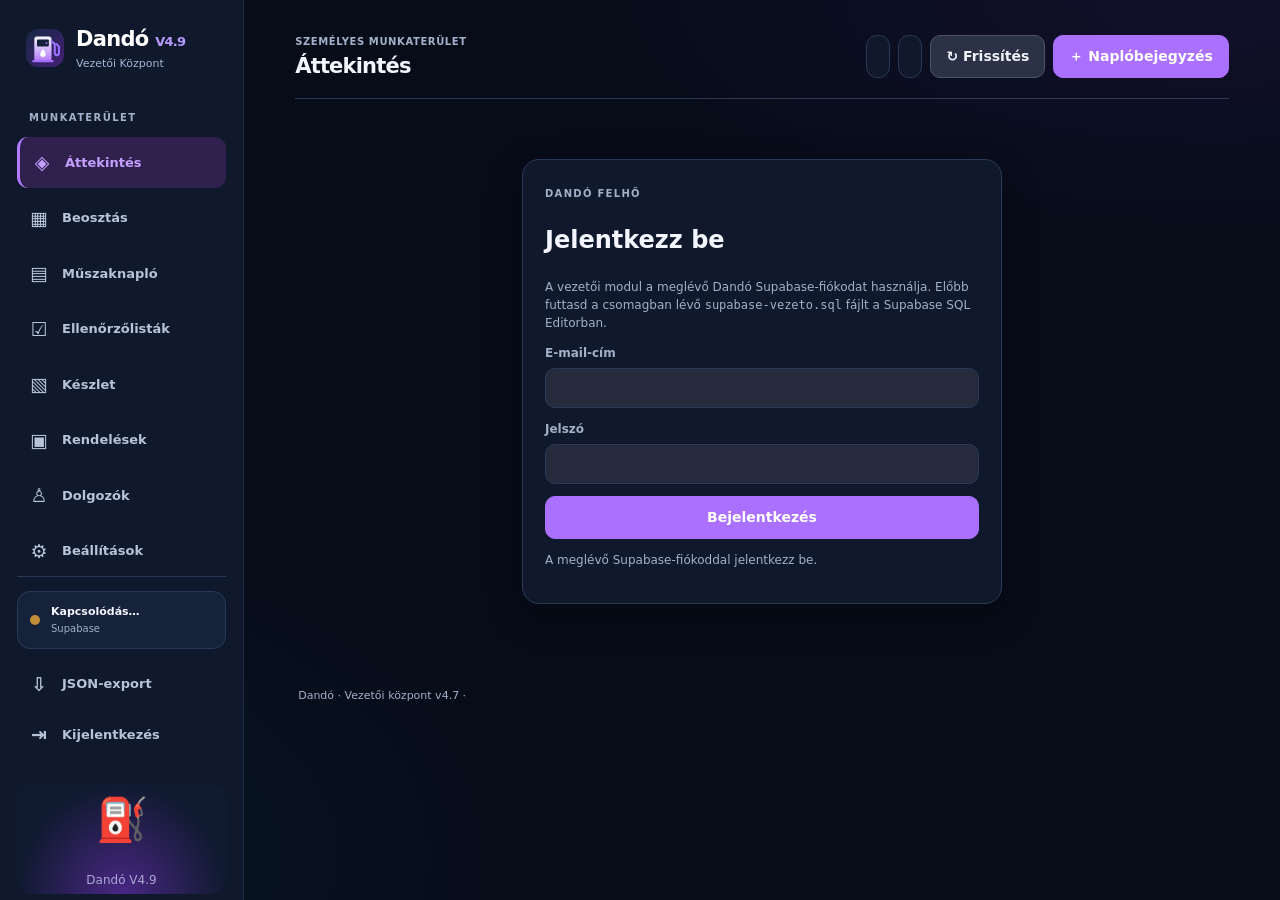
<file: index.html>
<!doctype html><html lang="hu"><head><meta charset="utf-8"><meta name="viewport" content="width=device-width,initial-scale=1"><meta http-equiv="refresh" content="0;url=./vezeto.html?v=50"><title>Dandó V4</title><script>location.replace(new URL('./vezeto.html?v=50',location.href))</script></head><body><a href="./vezeto.html?v=50">Vezetői központ</a></body></html>
</file>
<file: vezeto.css>
:root{color-scheme:light;--bg:#f6f7fb;--surface:#fff;--surface-alt:#f5f5fc;--text:#28283b;--muted:#76758d;--line:#e5e5ef;--accent:#6558e8;--accent-strong:#5648d5;--soft:#efedff;--green:#19845d;--orange:#9a631b;--red:#b82e50;--shadow:0 9px 32px #28253f0b}
*{box-sizing:border-box}body{margin:0;background:var(--bg);color:var(--text);font:14px/1.5 system-ui,-apple-system,Segoe UI,sans-serif}button,input,select,textarea{font:inherit}button{cursor:pointer}a{color:inherit;text-decoration:none}.hidden{display:none!important}.shell{min-height:100vh}.sidebar{position:fixed;top:0;left:0;bottom:0;width:244px;background:var(--surface);border-right:1px solid var(--line);padding:24px 17px;display:flex;flex-direction:column;z-index:2}.brand{display:flex;align-items:center;gap:12px;padding:0 9px}.brand-mark{width:38px;height:38px;background:var(--accent);display:grid;place-items:center;color:#fff;border-radius:12px;font-weight:900;font-size:22px}.brand strong,.brand small{display:block}.brand strong{font-size:21px;letter-spacing:-.7px}.brand small{color:var(--muted);font-size:11px}.nav-label{font-size:10px;letter-spacing:.14em;font-weight:800;color:var(--muted);margin:38px 12px 12px}.sidebar nav{display:grid;gap:5px}.nav{width:100%;border:0;background:transparent;color:var(--muted);text-align:left;display:flex;gap:13px;align-items:center;padding:11px 12px;border-radius:11px;font-size:13px;font-weight:650}.nav span{font-size:19px;width:20px;text-align:center}.nav.active,.nav:hover{background:var(--soft);color:var(--accent)}.side-bottom{margin-top:auto;border-top:1px solid var(--line);padding-top:10px}.sync{background:var(--surface-alt);border-radius:13px;border:1px solid var(--line);display:flex;gap:11px;align-items:center;padding:12px;margin:4px 0 10px}.sync-led{width:10px;height:10px;background:#c18d38;border-radius:50%;flex:none}.sync-led.online{background:#2cb07a}.sync b,.sync small{display:block}.sync b{font-size:11px}.sync small{font-size:10px;color:var(--muted)}.main{margin-left:244px;max-width:1680px;padding:30px clamp(18px,4vw,52px)}.topbar{display:flex;align-items:center;justify-content:space-between;gap:18px;margin-bottom:24px}.topbar h1{font-size:26px;letter-spacing:-.8px;margin:0}.topbar small,.eyebrow{font-size:10px;letter-spacing:.13em;color:var(--muted);font-weight:800}.header-actions{display:flex;gap:8px}.button{border:1px solid var(--line);border-radius:10px;padding:10px 15px;font-weight:750;white-space:nowrap}.button.primary{background:var(--accent);color:#fff;border-color:var(--accent)}.button.primary:hover{background:var(--accent-strong)}.button.quiet{background:var(--surface);color:var(--text)}.button.small{font-size:12px;padding:7px 10px}.button.danger{color:var(--red);background:#fff3f6;border-color:#f9dbe2}.button:disabled{opacity:.5;cursor:wait}.panel,.metric,.hero{background:var(--surface);border:1px solid var(--line);box-shadow:var(--shadow);border-radius:18px;padding:22px}.hero{background:linear-gradient(112deg,#2d2753,#514795 63%,#7a71d8);border:0;color:#fff;padding:28px 32px;margin-bottom:18px}.hero h2{font-size:26px;line-height:1.25;margin:6px 0}.hero p{color:#e0ddfb;margin:0}.hero .eyebrow{color:#c5baff}.metrics{display:grid;grid-template-columns:repeat(4,minmax(0,1fr));gap:12px;margin-bottom:19px}.metric{padding:17px}.metric span,.metric small{display:block;color:var(--muted)}.metric span{font-weight:800;letter-spacing:.07em;font-size:10px}.metric strong{display:block;font-size:30px;line-height:1.5}.metric small{font-size:11px}.columns{display:grid;grid-template-columns:1.35fr 1fr;gap:17px}.stack{display:grid;gap:15px}.section-head{display:flex;justify-content:space-between;align-items:center;gap:14px;margin-bottom:17px}.section-head h2,.section-head h3{margin:0;font-size:19px}.section-head p{color:var(--muted);font-size:12px;margin:3px 0 0}.table-wrap{overflow-x:auto}.data-table{border-collapse:collapse;width:100%;min-width:570px;text-align:left}.data-table th{font-size:10px;letter-spacing:.08em;color:var(--muted);padding:10px;border-bottom:1px solid var(--line);text-transform:uppercase}.data-table td{padding:13px 10px;border-bottom:1px solid var(--line);vertical-align:middle;font-size:13px}.data-table tr:last-child td{border-bottom:0}.data-table small{display:block;color:var(--muted);font-size:11px}.actions{display:flex;align-items:center;gap:5px;flex-wrap:wrap}.pill{font-size:11px;font-weight:700;border-radius:99px;padding:4px 8px;background:var(--soft);color:var(--accent);display:inline-block}.pill.red{background:#fff0f3;color:var(--red)}.pill.orange{background:#fff3df;color:var(--orange)}.pill.green{background:#e9f8f1;color:var(--green)}.empty{color:var(--muted);padding:25px 12px;text-align:center;background:var(--surface-alt);border-radius:12px}.toolbar{display:flex;gap:9px;flex-wrap:wrap;align-items:center;margin-bottom:15px}.toolbar .spacer{flex:1}.toolbar input,.toolbar select{width:auto;min-width:140px}.form-stack,.form-grid{display:grid;gap:12px}.form-grid{grid-template-columns:1fr 1fr}.form-grid .wide{grid-column:1/-1}label{display:grid;gap:6px;color:var(--muted);font-size:12px;font-weight:700}input,textarea,select{width:100%;min-width:0;background:var(--surface-alt);border:1px solid var(--line);border-radius:10px;color:var(--text);padding:10px;outline:none}textarea{resize:vertical;min-height:70px}input:focus,textarea:focus,select:focus{border-color:var(--accent);box-shadow:0 0 0 3px #6558e819}.check-item{display:flex;align-items:center;gap:10px;padding:12px 4px;border-bottom:1px solid var(--line)}.check-item:last-child{border:0}.check-item .grow{flex:1}.check-item strong,.check-item small{display:block}.check-item small{color:var(--muted);font-size:11px}.check-list{margin-top:10px}.row-actions{display:flex;gap:5px}.mini-button{border:1px solid var(--line);border-radius:9px;background:var(--surface);padding:6px 10px;font-size:12px;font-weight:700;color:var(--muted)}.mini-button.picked{border-color:var(--green);background:#e9f8f1;color:var(--green)}.mini-button.problem{border-color:var(--red);background:#fff0f3;color:var(--red)}.auth-panel{max-width:480px;margin:60px auto}.auth-panel h2{font-size:24px}.auth-panel p,.muted{font-size:12px;color:var(--muted)}.error-panel{padding:13px 17px;border:1px solid #eab9c4;color:#a92d49;background:#fff0f3;border-radius:12px;margin-bottom:15px;white-space:pre-wrap}.toast{position:fixed;bottom:20px;right:20px;background:#292741;color:#fff;max-width:min(430px,calc(100vw - 30px));padding:14px 17px;border-radius:12px;box-shadow:0 12px 40px #0004;z-index:8}.item-grid{display:grid;grid-template-columns:repeat(auto-fill,minmax(230px,1fr));gap:13px}.product-card{border:1px solid var(--line);border-radius:14px;background:var(--surface-alt);padding:16px}.product-card h3{margin:3px 0}.product-card small{color:var(--muted)}.product-card .quantity{font-size:24px;font-weight:800;margin:7px 0}.product-card .actions{margin-top:12px}dialog{border:1px solid var(--line);border-radius:17px;background:var(--surface);color:var(--text);width:min(620px,calc(100% - 20px));padding:24px;box-shadow:0 25px 80px #0004}dialog::backdrop{background:#17162c99;backdrop-filter:blur(3px)}.dialog-head{display:flex;align-items:center;justify-content:space-between;margin-bottom:15px}.dialog-head h2{margin:0}.close{border:0;background:transparent;color:var(--muted);font-size:25px}.dialog-buttons{display:flex;justify-content:flex-end;gap:8px;margin-top:19px}.order-line{display:grid;grid-template-columns:1fr 110px auto;gap:8px;align-items:end;margin-bottom:8px}.note{padding:12px 14px;background:var(--surface-alt);border-radius:12px;color:var(--muted);font-size:12px;margin-top:12px}footer{color:var(--muted);font-size:11px;padding:24px 3px}.inline-detail{white-space:pre-wrap;overflow-wrap:anywhere}.inline-detail p{margin:3px 0}.field-group{display:grid;gap:10px}.list-timeline{display:grid;gap:10px}.timeline-item{border:1px solid var(--line);border-radius:12px;padding:14px;background:var(--surface-alt)}.timeline-item h3{margin:4px 0;font-size:14px}.timeline-item p{font-size:12px;margin:4px 0 9px}.timeline-item .actions{margin-top:8px}.hint{color:var(--muted);font-size:12px}.summary-row{display:flex;align-items:center;justify-content:space-between;border-bottom:1px solid var(--line);padding:10px 0;gap:12px}.summary-row:last-child{border:0}.summary-row strong{font-size:12px}.summary-row small{color:var(--muted)}
@media(max-width:1080px){.metrics{grid-template-columns:repeat(2,minmax(0,1fr))}.columns{grid-template-columns:1fr}}
@media(max-width:800px){.sidebar{position:fixed;width:100%;height:71px;top:auto;bottom:0;padding:5px 5px 0;border-right:0;border-top:1px solid var(--line);display:block}.brand,.nav-label,.side-bottom{display:none}.sidebar nav{display:flex;justify-content:flex-start;gap:3px;overflow-x:auto;overscroll-behavior-x:contain;scrollbar-width:thin}.nav{flex:0 0 90px;display:grid;justify-items:center;gap:0;font-size:10px;padding:4px;line-height:1.4;text-align:center}.nav span{font-size:20px;width:auto}.main{margin:0;padding:21px 14px 99px}.topbar h1{font-size:23px}.panel,.metric{padding:17px}.hero{padding:22px}.header-actions .quiet{display:none}.toolbar input{width:100%}.form-grid{grid-template-columns:1fr}.form-grid .wide{grid-column:auto}}
@media(max-width:450px){.header-actions .primary{font-size:11px;padding:9px}.metrics{gap:8px}.metric{padding:12px}.metric strong{font-size:25px}.order-line{grid-template-columns:1fr 70px auto}.item-grid{grid-template-columns:1fr}.check-item{align-items:flex-start;flex-wrap:wrap}.check-item .grow{flex-basis:100%}}

/* V3.2 havi műszakbeosztás */
.roster-toolbar{display:flex;flex-wrap:wrap;gap:10px;align-items:end;margin-bottom:12px}.roster-toolbar label{min-width:145px}.roster-toolbar button{align-self:end}.roster-scroll{overflow:auto;max-width:100%;border:1px solid var(--line);border-radius:12px}.roster-table{border-collapse:separate;border-spacing:0;width:max-content;min-width:100%;font-size:12px}.roster-table th,.roster-table td{min-width:34px;height:35px;border-right:1px solid #d5d9e2;border-bottom:1px solid #d5d9e2;text-align:center;padding:0}.roster-table thead th{position:sticky;top:0;background:#edf0f7;color:#28283b;z-index:2}.roster-table th.roster-person{position:sticky;left:0;z-index:3;min-width:180px;text-align:left;padding:0 10px;background:#f5efad;color:#2d2d37;white-space:nowrap}.roster-table th.roster-person.special{background:#e8d3fa}.roster-table thead th.roster-person{z-index:4}.roster-table thead th.weekend{background:#f1d730}.roster-table td.weekend{background:#fff1a4}.roster-day{cursor:pointer;user-select:none}.roster-day:focus{outline:3px solid var(--accent);outline-offset:-3px}.roster-day[data-code="e"]{background:#d9f2e3;color:#176b45;font-weight:800}.roster-day[data-code="n"]{background:#f5e6a7;color:#6a5316;font-weight:800}.roster-day[data-code="8"]{background:#dbeaff;color:#1f4b8d;font-weight:800}.roster-day[data-code="sz"]{background:#29905c;color:white;font-weight:800}.roster-day[data-code="p"]{background:#b756e2;color:white;font-weight:800}.roster-day[data-code="x"]{background:#f3a6ad;color:#7b2030;font-weight:800}.roster-legend{margin:14px 0;font-size:12px;color:var(--muted)}@media print{.sidebar,.topbar,.roster-toolbar,.roster-legend,.hint,footer{display:none!important}.main{margin:0;padding:0}.panel{border:0;box-shadow:none;padding:0}.roster-scroll{overflow:visible}.roster-table{font-size:9px}.roster-table th,.roster-table td{min-width:22px;height:24px}.roster-table th.roster-person{min-width:125px}}

.worker-grid{display:flex;flex-wrap:wrap;gap:10px;margin-top:15px}.worker-pill{display:inline-flex;align-items:center;padding:10px 14px;background:#efedff;border:1px solid #dad6ff;color:#493cc0;border-radius:12px;font-weight:650}.roster-toolbar input[type=file]{max-width:230px;font-size:12px}.roster-toolbar label{display:flex;flex-direction:column;gap:4px}

/* Dandó V4 – reszponzív vezetői főoldal */
.v4-dashboard{display:grid;gap:16px}
.v4-welcome{display:flex;align-items:center;justify-content:space-between;gap:14px;padding:24px 26px;background:linear-gradient(120deg,#5b4ed4,#8076e8);color:white;border-radius:19px}
.v4-welcome .eyebrow{color:#e6e3ff}.v4-welcome h2{font-size:27px;margin:7px 0}.v4-welcome p{margin:0;color:#eeecff}
.v4-refresh{background:#ffffff24;color:white;border:1px solid #ffffff55;white-space:nowrap}
.v4-countdown{background:var(--soft);color:var(--accent-strong);border-radius:100px;padding:7px 11px;font-weight:750;font-size:12px;white-space:nowrap}
.v4-metrics{display:grid;grid-template-columns:repeat(4,minmax(0,1fr));gap:12px}
.v4-metric{display:flex;flex-direction:column;align-items:flex-start;gap:5px;text-align:left;border:1px solid var(--line);border-radius:16px;padding:17px;background:var(--surface);color:var(--text);min-width:0}
.v4-metric:hover,.v4-metric:focus-visible{border-color:var(--accent)}
.v4-metric-icon{color:var(--accent);font-size:22px}
.v4-metric strong{font-size:29px;line-height:1.1}
.v4-metric>span:not(.v4-metric-icon){font-size:12px;font-weight:700}
.v4-metric small{font-size:11px;color:var(--muted)}
.v4-grid{display:grid;grid-template-columns:1fr 1fr;gap:16px;align-items:start;min-width:0}
.v4-alert,.v4-event{display:flex;gap:10px;align-items:center;padding:11px 0;border-bottom:1px solid var(--line)}
.v4-alert:last-child,.v4-event:last-child{border-bottom:0}
.v4-alert>div,.v4-event>div{flex:1;min-width:0}
.v4-alert strong,.v4-event strong{display:block;overflow-wrap:anywhere}
.v4-alert small,.v4-event small{display:block;color:var(--muted);font-size:11px;margin-top:3px}
.v4-alert-dot{width:9px;height:9px;flex:0 0 9px;border-radius:50%;background:var(--red)}
.v4-alert-dot.stock{background:var(--orange)}.v4-alert-dot.check{background:var(--accent)}
.v4-actions{display:grid;grid-template-columns:repeat(2,minmax(0,1fr));gap:9px}
.v4-actions button{border:1px solid var(--line);border-radius:12px;background:var(--surface-alt);color:var(--text);font-weight:700;padding:13px 10px;text-align:left;min-height:49px}
.v4-actions button:active{background:var(--soft)}
.v4-subtitle{font-size:13px;margin:19px 0 4px}
@media(max-width:1050px){.v4-metrics{grid-template-columns:repeat(2,minmax(0,1fr))}.v4-grid{grid-template-columns:1fr}}
@media(max-width:800px){.v4-welcome{padding:19px 17px;align-items:flex-start}.v4-welcome h2{font-size:23px}.v4-refresh{padding:9px;font-size:11px}.v4-dashboard{gap:12px}.v4-metrics{gap:8px}.v4-metric{padding:13px}.v4-metric strong{font-size:25px}.v4-countdown{font-size:10px}.v4-next .section-head{flex-wrap:wrap}}
@media(max-width:360px){.v4-welcome{flex-wrap:wrap}.v4-refresh{min-height:38px}.v4-actions{grid-template-columns:1fr}}
</file>
<file: mobile.css>
/* Dandó V3.6 – mobiloptimalizálás, csak megjelenítés; az adatokat nem módosítja */
:root { -webkit-tap-highlight-color: transparent; }
html { scroll-behavior: smooth; }
body { min-width: 0; }
button, input, select, textarea { max-width: 100%; }
button, [role="button"] { touch-action: manipulation; }
:focus-visible { outline: 3px solid var(--accent); outline-offset: 2px; }
@media (max-width: 800px) {
  html { font-size: 16px; }
  body { overflow-x: hidden; }
  .shell, .main, .panel, .columns, .hero { min-width: 0; }
  .main {
    padding: 16px 12px calc(112px + env(safe-area-inset-bottom));
    margin: 0;
  }
  .topbar {
    gap: 10px;
    align-items: flex-start;
    flex-wrap: wrap;
    margin-bottom: 15px;
  }
  .topbar h1 { font-size: clamp(21px, 5.7vw, 28px); line-height: 1.2; }
  .topbar small { font-size: 10px; }
  .header-actions { display: flex; gap: 6px; }
  .header-actions .primary { min-height: 42px; padding: 10px 12px; }
  .panel, .metric { padding: 15px; border-radius: 15px; }
  .hero { padding: 18px; border-radius: 16px; }
  .metrics { grid-template-columns: repeat(2, minmax(0,1fr)); gap: 9px; }
  .metric strong { font-size: clamp(21px, 6vw, 29px); }
  .sidebar {
    z-index: 30;
    height: calc(75px + env(safe-area-inset-bottom));
    padding: 5px 6px env(safe-area-inset-bottom);
    box-shadow: 0 -5px 25px #17162c12;
    background: var(--surface);
  }
  .sidebar nav {
    display: flex;
    height: 66px;
    gap: 4px;
    overflow-x: auto;
    overflow-y: hidden;
    scroll-snap-type: x proximity;
    scrollbar-width: none;
    -webkit-overflow-scrolling: touch;
  }
  .sidebar nav::-webkit-scrollbar { display: none; }
  .nav {
    min-width: 76px;
    flex: 0 0 76px;
    min-height: 58px;
    padding: 7px 4px;
    font-size: 10px;
    border-radius: 12px;
    scroll-snap-align: start;
    white-space: normal;
  }
  .nav span { font-size: 21px; }
  .nav.active { background: var(--soft); color: var(--accent-strong); }
  .button, .mini-button, .roster-toolbar button { min-height: 44px; }
  input, select, textarea { font-size: 16px; min-height: 44px; }
  textarea { min-height: 95px; }
  .toolbar { flex-wrap: wrap; }
  .toolbar > *, .roster-toolbar > * { min-width: 0; }
  .roster-toolbar { display: grid; grid-template-columns: repeat(2,minmax(0,1fr)); gap: 9px; }
  .roster-toolbar label { min-width: 0; width: 100%; }
  .roster-toolbar label:has(input[type="file"]) { grid-column: 1 / -1; }
  .roster-toolbar input[type="file"] { max-width: 100%; width: 100%; font-size: 12px; }
  .roster-toolbar button { width: 100%; padding-inline: 7px; font-size: 12px; }
  .roster-toolbar .danger { grid-column: 1 / -1; }
  .roster-scroll {
    position: relative;
    max-width: 100%;
    overflow-x: auto;
    overflow-y: auto;
    max-height: min(68vh, 650px);
    overscroll-behavior: contain;
    -webkit-overflow-scrolling: touch;
    border-radius: 11px;
  }
  .roster-table { font-size: 12px; }
  .roster-table th, .roster-table td { min-width: 39px; height: 43px; }
  .roster-table th.roster-person {
    min-width: 128px;
    max-width: 128px;
    width: 128px;
    padding: 0 6px;
    font-size: 10px;
    white-space: normal;
    line-height: 1.2;
    box-shadow: 2px 0 5px #00000012;
  }
  .roster-table thead th { top: 0; }
  .roster-table td:active { outline: 3px solid var(--accent); outline-offset: -3px; }
  .roster-legend { line-height: 1.9; }
  .worker-grid { gap: 7px; }
  .worker-pill { padding: 9px 11px; font-size: 12px; }
  .item-grid { grid-template-columns: 1fr; }
  .order-line { grid-template-columns: minmax(0,1fr) 75px auto; }
  .row-actions { flex-wrap: wrap; }
  .summary-row { align-items: flex-start; }
  dialog {
    width: calc(100% - 16px);
    max-height: min(90dvh, 780px);
    overflow-y: auto;
    padding: 18px;
    border-radius: 18px;
  }
  .dialog-buttons { position: sticky; bottom: -18px; padding: 10px 0 18px; background: var(--surface); }
  .dialog-buttons button { flex: 1; }
  .toast { bottom: calc(90px + env(safe-area-inset-bottom)); left: 12px; right: 12px; max-width: none; }
  .auth-panel { margin: 25px auto; }
}
@media (max-width: 360px) {
  .main { padding-inline: 9px; }
  .metrics { gap: 6px; }
  .metric { padding: 11px; }
  .roster-table th.roster-person { min-width: 110px; max-width: 110px; width: 110px; }
}
@media print {
  .sidebar { display: none !important; }
  .roster-scroll { max-height: none; overflow: visible; }
}
</file>
<file: dark-mode.css>
/* Dandó V4.1 – automatikus, Budapest-időzónás éjszakai téma */
html[data-theme="dark"] { color-scheme:dark; --bg:#11131c;--surface:#1b2030;--surface-alt:#252b3d;--text:#f0f2fb;--muted:#aab3ca;--line:#394156;--accent:#a69cff;--accent-strong:#c0b8ff;--soft:#343052;--green:#64d5a0;--orange:#f5bd70;--red:#ff8ca5;--shadow:0 10px 32px #0005; }
html[data-theme="dark"] body {background:var(--bg);color:var(--text)}
html[data-theme="dark"] .sidebar,html[data-theme="dark"] .panel,html[data-theme="dark"] .metric,html[data-theme="dark"] .v4-metric,html[data-theme="dark"] dialog {background:var(--surface);color:var(--text)}
html[data-theme="dark"] .nav.active,html[data-theme="dark"] .nav:hover {background:var(--soft);color:var(--accent-strong)}
html[data-theme="dark"] input,html[data-theme="dark"] select,html[data-theme="dark"] textarea {background:#252b3d;color:var(--text);border-color:var(--line)}
html[data-theme="dark"] input::placeholder,html[data-theme="dark"] textarea::placeholder {color:#aab3ca}
html[data-theme="dark"] .product-card,html[data-theme="dark"] .timeline-item,html[data-theme="dark"] .note,html[data-theme="dark"] .sync,html[data-theme="dark"] .v4-actions button {background:var(--surface-alt);color:var(--text)}
html[data-theme="dark"] .worker-pill {background:#302d55;border-color:#55518a;color:#e6e1ff}
html[data-theme="dark"] .roster-table thead th {background:#30374b;color:#f3f4ff}
html[data-theme="dark"] .roster-table th.roster-person {background:#4d4629;color:#fff1b9}
html[data-theme="dark"] .roster-table th.roster-person.special {background:#49315e;color:#f6e6ff}
html[data-theme="dark"] .roster-table thead th.weekend {background:#8e7220;color:#fff8db}
html[data-theme="dark"] .roster-table td.weekend {background:#3b3524;color:#f8e8b4}
html[data-theme="dark"] .roster-table th,html[data-theme="dark"] .roster-table td {border-color:#495067}
html[data-theme="dark"] .roster-day[data-code="e"] {background:#174e3b;color:#a4f5cc}
html[data-theme="dark"] .roster-day[data-code="n"] {background:#5b4c23;color:#ffeba0}
html[data-theme="dark"] .roster-day[data-code="8"] {background:#223f65;color:#bbdcff}
html[data-theme="dark"] .roster-day[data-code="sz"] {background:#24754d;color:#fff}
html[data-theme="dark"] .roster-day[data-code="p"] {background:#70418d;color:#fff}
html[data-theme="dark"] .roster-day[data-code="x"] {background:#713543;color:#ffd2da}
html[data-theme="dark"] .roster-scroll {border-color:var(--line)}
html[data-theme="dark"] .data-table th {background:#252b3d;color:#e9edfb}
html[data-theme="dark"] .data-table td {border-color:var(--line)}
html[data-theme="dark"] .pill {border-color:var(--line)}
html[data-theme="dark"] .v4-welcome {background:linear-gradient(120deg,#30265d,#4e418c)}
html[data-theme="dark"] .v4-refresh {color:white;border-color:#ffffff55}
html[data-theme="dark"] .error-panel {background:#462533;border-color:#7d4356;color:#ffd5e0}
html[data-theme="dark"] .toast {background:#333c55;color:white}
html[data-theme="dark"] .mini-button,html[data-theme="dark"] .button.quiet {background:#2b3245;color:#f0f2fb;border-color:#4b536a}
html[data-theme="dark"] .mini-button.picked {background:#1b503e;color:#b9ffda;border-color:#398667}
html[data-theme="dark"] .mini-button.problem {background:#5d2c3c;color:#ffd1db;border-color:#94485d}
@media print {html[data-theme="dark"] {color-scheme:light;--bg:#fff;--surface:#fff;--text:#222;--muted:#555;--line:#ccc}html[data-theme="dark"] body {background:#fff;color:#222}}
</file>
<file: premium.css>
/* Dandó V4.2 – a látványtervhez illeszkedő reszponzív arculat */
:root{--bg:#f3f5fc;--surface:#fff;--surface-alt:#f0f2fa;--text:#171b2c;--muted:#68738b;--line:#dfe4f0;--accent:#7447e6;--accent-strong:#6337ce;--soft:#ece4ff;--shadow:0 10px 28px #171e3510}
html[data-theme="dark"]{--bg:#080e1c;--surface:#101a2b;--surface-alt:#162238;--text:#f4f6ff;--muted:#a2b0ca;--line:#26354e;--accent:#a26aff;--accent-strong:#c09aff;--soft:#342452;--shadow:0 12px 35px #0005}
body{background:var(--bg);color:var(--text)}
.sidebar{background:#0a1222;color:#eaf0ff;border-color:#202c43}
.sidebar .brand strong{color:white}.sidebar .brand small{color:#a5b4d3}
.brand-mark{background:linear-gradient(135deg,#7140de,#b16aff);font-size:20px;box-shadow:0 5px 20px #824cf955}
.brand em{font-size:13px;color:#b89aff;font-style:normal}
.sidebar .nav{color:#b7c3d8}.sidebar .nav.active,.sidebar .nav:hover{background:linear-gradient(100deg,#6036a0,#33234f);color:white}
.sidebar .nav.active{border-left:3px solid #b17aff}
.sidebar-art{margin-top:24px;display:grid;place-items:center;gap:10px;min-height:110px;border-radius:15px;background:radial-gradient(ellipse at bottom,#492784,#101a30 70%);color:#ad7bff;font-size:42px}
.sidebar-art small{font-size:12px;color:#aaa7d2}
.main{max-width:1800px}.topbar{border-bottom:1px solid var(--line);padding-bottom:15px}
.topbar h1{font-size:21px}.topbar small{letter-spacing:.06em}
.live-clock,.theme-status{display:inline-flex;align-items:center;padding:9px 11px;border-radius:11px;background:var(--surface);border:1px solid var(--line);color:var(--text);font-weight:750;white-space:nowrap}
.theme-status{color:var(--accent-strong)}
.v4-welcome{background:transparent!important;border:0;padding:8px 0 2px;color:var(--text)!important;border-radius:0}
.v4-welcome .eyebrow{color:var(--accent-strong)}.v4-welcome h2{font-size:29px;color:var(--text)}.v4-welcome p{color:var(--muted)}
.v4-refresh{background:var(--surface);color:var(--text);border:1px solid var(--line)}
.v4-metrics{grid-template-columns:repeat(4,minmax(0,1fr))}
.v4-metric{position:relative;min-height:124px;background:var(--surface);border:1px solid var(--line);border-radius:17px;padding:17px;box-shadow:var(--shadow);transition:transform .15s,border-color .15s}
.v4-metric:hover{transform:translateY(-2px)}
.v4-metric-icon{font-size:25px;color:#aa78ff}
.v4-metric:nth-child(1) .v4-metric-icon{color:#ff697c}
.v4-metric:nth-child(2) .v4-metric-icon{color:#33cb8b}
.v4-metric:nth-child(3) .v4-metric-icon{color:#f6bd4e}
.v4-metric:nth-child(4) .v4-metric-icon{color:#ae79ff}
.v4-metric strong{font-size:30px}.v4-metric small{color:var(--muted)}
.shift-grid{display:grid;grid-template-columns:1fr 1fr;gap:16px}
.shift-grid .panel{margin:0;min-width:0}
.panel,.product-card,.timeline-item{border-radius:17px;box-shadow:var(--shadow)}
.shift-panel .section-head{align-items:start}
.shift-panel .section-head h2{font-size:17px}
.shift-panel .worker-grid{display:grid;gap:7px}
.shift-panel .worker-pill{background:transparent;border:0;border-bottom:1px solid var(--line);border-radius:0;color:var(--text);padding:9px 4px;font-weight:650}
html[data-theme="dark"] .shift-panel .worker-pill{background:transparent;border-color:var(--line);color:var(--text)}
.v4-countdown{background:var(--soft);color:var(--accent-strong)}
.v4-grid{grid-template-columns:1fr 1fr}
.v4-alert{border-radius:11px;padding:11px;background:var(--surface-alt);margin:7px 0;border:0}
.v4-actions button{background:var(--surface-alt);border:1px solid var(--line);min-height:64px;color:var(--text);text-align:center}
.v4-actions button:hover{border-color:var(--accent)}
html[data-theme="dark"] .panel,html[data-theme="dark"] .v4-metric{background:var(--surface)}
html[data-theme="dark"] .v4-alert{background:var(--surface-alt)}
html[data-theme="dark"] .v4-actions button{background:var(--surface-alt)}
.mobile-dock{display:none}
@media(max-width:1100px){.v4-metrics{grid-template-columns:repeat(2,minmax(0,1fr))}.shift-grid{grid-template-columns:1fr}.v4-grid{grid-template-columns:1fr}}
@media(max-width:800px){
 .sidebar{display:none!important}
 .main{padding:15px 13px calc(105px + env(safe-area-inset-bottom))}
 .topbar{align-items:center;flex-wrap:nowrap}.topbar h1{font-size:17px}
 .topbar .header-actions>.button{display:none}
 .live-clock{font-size:12px;padding:7px}.theme-status{font-size:0;padding:7px}
 .theme-status::first-letter{font-size:14px}
 .v4-welcome h2{font-size:25px}
 .v4-metrics{grid-template-columns:repeat(4,minmax(0,1fr));gap:7px}
 .v4-metric{padding:11px 5px;align-items:center;text-align:center;min-height:110px;border-radius:13px}
 .v4-metric strong{font-size:23px}
 .v4-metric>span:not(.v4-metric-icon){font-size:10px;line-height:1.2}
 .v4-metric small{font-size:9px;line-height:1.2}
 .v4-metric-icon{font-size:23px}
 .v4-grid{gap:12px}
 .mobile-dock{position:fixed;display:flex;align-items:center;justify-content:space-around;bottom:0;left:0;right:0;height:calc(76px + env(safe-area-inset-bottom));padding:6px 5px env(safe-area-inset-bottom);background:#0b1325;border-top:1px solid #26354e;z-index:35;box-shadow:0 -10px 30px #0005}
 .mobile-dock button{background:none;border:0;color:#aab7d1;display:flex;flex-direction:column;align-items:center;justify-content:center;gap:2px;flex:1;font-size:10px;min-width:0;min-height:58px}
 .mobile-dock button span{font-size:24px}
 .mobile-dock button.dock-add{flex:0 0 62px;transform:translateY(-14px)}
 .mobile-dock .dock-add span{width:60px;height:60px;border-radius:50%;display:grid;place-items:center;background:linear-gradient(145deg,#b366ff,#7236df);color:white;box-shadow:0 8px 25px #8249ee77;font-size:35px}
 .mobile-dock button:active{color:white}
 body.mobile-menu-open .sidebar{display:flex!important;position:fixed;top:auto;bottom:calc(76px + env(safe-area-inset-bottom));height:min(70vh,590px);width:100%;overflow:auto;z-index:34;padding:15px}
 body.mobile-menu-open .sidebar .brand,body.mobile-menu-open .sidebar .side-bottom{display:flex}
 body.mobile-menu-open .sidebar .nav-label{display:block;margin:15px 12px}
 body.mobile-menu-open .sidebar nav{display:grid;height:auto;overflow:visible;grid-template-columns:repeat(2,minmax(0,1fr))}
 body.mobile-menu-open .sidebar .nav{display:flex;min-height:45px;min-width:0;width:100%;font-size:12px;text-align:left}
 body.mobile-menu-open .sidebar-art{display:none}
 body.mobile-menu-open .sidebar .side-bottom{flex-direction:column}
 .toast{bottom:calc(88px + env(safe-area-inset-bottom))}
}
@media(max-width:380px){.v4-metric small{display:none}.v4-metric strong{font-size:21px}.v4-metric>span:not(.v4-metric-icon){font-size:9px}}
@media print{.mobile-dock{display:none!important}}

.brand-mark{overflow:hidden;background:none!important;box-shadow:none!important}.brand-mark img{display:block;width:100%;height:100%;object-fit:contain}
</file>
<file: mobile-fix.css>
/* V4.4: célzott mobil javítás a képernyőképek alapján */
.mobile-menu-backdrop,.mobile-menu-sheet{display:none}
@media(max-width:800px){
 body{font-size:14px;overflow-x:hidden}
 .sidebar,body.mobile-menu-open .sidebar{display:none!important}
 .main{padding:14px 14px calc(105px + env(safe-area-inset-bottom));max-width:100%;overflow-x:clip}
 .topbar{gap:8px;padding-bottom:13px;margin-bottom:13px}
 .topbar h1{font-size:20px;margin:2px 0 0}
 .topbar small{font-size:10px;letter-spacing:.04em}
 .header-actions{gap:5px}.live-clock{font-size:12px;min-height:36px}.theme-status{display:none!important}
 .v4-dashboard{gap:13px}.v4-welcome{padding:4px 0 3px;gap:8px;align-items:center}
 .v4-welcome h2{font-size:25px;line-height:1.12;margin:5px 0 6px}
 .v4-welcome p{font-size:12px;line-height:1.45}
 .v4-welcome .eyebrow{font-size:9px;letter-spacing:.08em}
 .v4-refresh{font-size:11px;padding:8px 9px;min-height:38px}
 .v4-metrics{display:grid;grid-template-columns:repeat(2,minmax(0,1fr));gap:9px}
 .v4-metric{min-height:105px;display:grid;grid-template-columns:33px 1fr;grid-template-rows:auto auto auto;align-content:center;align-items:center;justify-items:start;text-align:left;padding:12px;column-gap:8px;row-gap:3px;border-radius:14px}
 .v4-metric-icon{grid-column:1;grid-row:1/3;font-size:25px}
 .v4-metric strong{grid-column:2;grid-row:1;font-size:25px;line-height:1.1}
 .v4-metric>span:not(.v4-metric-icon){grid-column:1/-1;grid-row:2;font-size:12px;line-height:1.25;font-weight:750}
 .v4-metric small{grid-column:1/-1;grid-row:3;display:block!important;font-size:10px;line-height:1.2}
 .shift-grid,.v4-grid{display:grid;grid-template-columns:minmax(0,1fr);gap:12px}
 .panel{padding:16px;border-radius:16px}
 .shift-panel .section-head{display:flex;gap:8px;flex-wrap:wrap;align-items:center}
 .shift-panel .section-head h2{font-size:17px;margin:0}
 .shift-panel .section-head p{font-size:11px;margin:4px 0}
 .shift-panel .section-head .button{font-size:11px;padding:8px 10px;min-height:36px}
 .shift-panel .worker-grid{margin-top:8px;gap:2px}
 .shift-panel .worker-pill{padding:9px 4px;font-size:12px}
 .shift-panel .hint{font-size:11px;line-height:1.5}
 .v4-countdown{font-size:11px}
 .v4-actions{gap:8px}.v4-actions button{min-height:52px;font-size:12px}
 .mobile-menu-backdrop{display:block;position:fixed;inset:0;background:#020613a6;z-index:38;opacity:0;visibility:hidden;pointer-events:none;transition:opacity .2s}
 .mobile-menu-sheet{display:block;position:fixed;left:0;right:0;bottom:calc(76px + env(safe-area-inset-bottom));z-index:39;background:#101a2b;border:1px solid #2b3b55;border-radius:22px 22px 0 0;padding:16px 16px 20px;max-height:min(68dvh,560px);overflow:auto;transform:translateY(115%);visibility:hidden;pointer-events:none;transition:transform .23s ease,visibility .23s}
 body.mobile-menu-open .mobile-menu-backdrop{opacity:1;visibility:visible;pointer-events:auto}
 body.mobile-menu-open .mobile-menu-sheet{transform:translateY(0);visibility:visible;pointer-events:auto}
 .mobile-menu-head{display:flex;align-items:center;justify-content:space-between;margin-bottom:14px;color:#f5f6ff;font-size:18px}
 .mobile-menu-head button{width:38px;height:38px;border:1px solid #36425b;background:#1c2a40;color:#fff;border-radius:12px;font-size:18px}
 .mobile-menu-grid{display:grid;grid-template-columns:repeat(2,minmax(0,1fr));gap:9px}
 .mobile-menu-grid button{display:flex;align-items:center;gap:10px;text-align:left;min-width:0;min-height:54px;padding:10px 12px;background:#19253a;border:1px solid #2b3b55;color:#edf1ff;border-radius:13px;font-size:12px;font-weight:650}
 .mobile-menu-grid button span{font-size:22px;color:#b58aff;flex:0 0 24px;text-align:center}
 .mobile-logout{width:100%;margin-top:13px;min-height:42px;background:transparent;color:#d7b7c5;border:1px solid #394052;border-radius:12px}
 .mobile-dock{z-index:40}
 .mobile-dock button{font-size:11px}
 .mobile-dock .dock-add span{width:55px;height:55px;font-size:31px}
}
@media(max-width:370px){.v4-metric{padding:10px}.v4-metric>span:not(.v4-metric-icon){font-size:11px}.v4-welcome h2{font-size:22px}}
@media(min-width:801px){.mobile-menu-backdrop,.mobile-menu-sheet{display:none!important}}
</file>
<file: neon-v45.css>
/* Dandó V4.5 – neon arculat, mobil finomhangolás */
:root{--neon-purple:#ad69ff;--neon-cyan:#39c9ff;--neon-green:#35e4aa}
html[data-theme="dark"]{--bg:#070c19;--surface:#10192b;--surface-alt:#15223a;--line:#293956;--soft:#30204e;--accent:#aa70ff;--accent-strong:#c5a0ff}
html[data-theme="dark"] body{background:radial-gradient(ellipse 65vw 35vh at 95% 0%,#38206b36,transparent 75%),radial-gradient(ellipse 50vw 45vh at 0% 95%,#0a4b6830,transparent 80%),var(--bg);background-attachment:fixed}
html[data-theme="dark"] .v4-metric{border:1px solid #35466b;box-shadow:inset 0 1px #ffffff09,0 6px 20px #02061077,0 0 17px #8445ff12}
html[data-theme="dark"] .v4-metric:nth-child(1){border-color:#f36b8a55;box-shadow:0 0 17px #e84e781b}
html[data-theme="dark"] .v4-metric:nth-child(2){border-color:#32d99a55;box-shadow:0 0 17px #2ce39d17}
html[data-theme="dark"] .v4-metric:nth-child(3){border-color:#ffc25355;box-shadow:0 0 17px #f5ba4016}
html[data-theme="dark"] .v4-metric:nth-child(4){border-color:#b578ff66;box-shadow:0 0 18px #9b5aff28}
html[data-theme="dark"] .shift-panel,html[data-theme="dark"] .v4-grid>.panel{border:1px solid #324361;box-shadow:0 0 0 1px #a36aff0b,0 10px 28px #0005,0 0 24px #844aff0d}
html[data-theme="dark"] .v4-countdown{border:1px solid #995be888;box-shadow:0 0 14px #994aff2e;background:#35214e;color:#dbb8ff}
html[data-theme="dark"] .v4-actions button{border-color:#59417c;background:linear-gradient(135deg,#231d3e,#17243a);box-shadow:0 0 14px #8144f51b}
html[data-theme="dark"] .v4-refresh{border-color:#7454a2;box-shadow:0 0 14px #a36aff1d}
html[data-theme="dark"] .mobile-dock{border-top:1px solid #60448e;box-shadow:0 -5px 26px #7139e833,0 -10px 35px #0009}
html[data-theme="dark"] .mobile-dock .dock-add span{box-shadow:0 0 0 5px #8f51ff18,0 0 26px #a24dff88,0 8px 22px #0008}
html[data-theme="dark"] .mobile-menu-sheet{border-color:#624c91;box-shadow:0 -12px 35px #8c4be327}
html[data-theme="dark"] .brand-mark{box-shadow:0 0 16px #a95dff77}
@media(max-width:800px){
 html,body{max-width:100%;overflow-x:clip}
 .main{padding:12px 12px calc(94px + env(safe-area-inset-bottom));min-width:0}
 .topbar{margin:0 0 11px;padding:4px 0 11px;gap:8px;min-height:52px}
 .topbar h1{font-size:19px;line-height:1.1}.topbar small{font-size:9px;letter-spacing:.06em}
 .live-clock{min-height:32px;padding:5px 9px;font-size:12px}
 .v4-dashboard{gap:12px;min-width:0}
 .v4-welcome{display:grid;grid-template-columns:minmax(0,1fr) auto;align-items:center;gap:8px;padding:3px 0 2px}
 .v4-welcome h2{font-size:24px;margin:3px 0 4px;line-height:1.2}
 .v4-welcome p{font-size:12px;line-height:1.35;overflow-wrap:anywhere}
 .v4-welcome .eyebrow{font-size:9px}
 .v4-refresh{padding:8px;min-height:38px;font-size:11px;align-self:center}
 .v4-metrics{grid-template-columns:repeat(2,minmax(0,1fr));gap:9px}
 .v4-metric{display:grid;grid-template-columns:31px minmax(0,1fr);grid-template-rows:30px auto auto;min-height:104px;padding:12px;gap:2px 8px;text-align:left;align-content:center;align-items:center;justify-items:start}
 .v4-metric-icon{grid-column:1;grid-row:1;font-size:24px}
 .v4-metric strong{grid-column:2;grid-row:1;font-size:26px;line-height:1}
 .v4-metric>span:not(.v4-metric-icon){grid-column:1/-1;grid-row:2;font-size:12px;line-height:1.15;overflow-wrap:anywhere}
 .v4-metric small{grid-column:1/-1;grid-row:3;font-size:10px;line-height:1.2}
 .shift-grid,.v4-grid{gap:12px;min-width:0}
 .shift-panel{padding:15px!important;min-width:0}
 .shift-panel .section-head{display:flex;flex-wrap:wrap;align-items:flex-start;gap:8px;margin-bottom:7px}
 .shift-panel .section-head>div{flex:1 1 175px;min-width:0}
 .shift-panel .section-head h2{font-size:17px;line-height:1.25}
 .shift-panel .section-head p{font-size:11px;line-height:1.45;margin:4px 0 0}
 .shift-panel .section-head .button{flex:0 0 auto;max-width:100%;min-height:34px;font-size:11px;padding:7px 10px}
 .shift-panel .worker-grid{margin:3px 0 0;gap:0}
 .shift-panel .worker-pill{font-size:12px;padding:8px 3px;line-height:1.3;min-height:34px}
 .shift-panel .hint{font-size:10px;line-height:1.4;margin:8px 0 0}
 .shift-panel>.button{margin-top:9px;min-height:34px;padding:7px 10px;font-size:11px}
 .v4-countdown{font-size:10px;line-height:1.2;padding:6px 9px;white-space:normal;max-width:150px;text-align:center}
 .v4-grid>.panel{padding:15px}.v4-grid h2{font-size:17px}.v4-grid .section-head p{font-size:11px}
 .v4-actions button{min-height:50px;font-size:12px}
 .mobile-dock{height:calc(68px + env(safe-area-inset-bottom));padding:5px 5px env(safe-area-inset-bottom)}
 .mobile-dock button{min-height:52px;font-size:10px;gap:2px}.mobile-dock button span{font-size:22px}
 .mobile-dock button.dock-add{transform:translateY(-10px)}.mobile-dock .dock-add span{width:53px;height:53px;font-size:29px}
 .mobile-menu-sheet{bottom:calc(68px + env(safe-area-inset-bottom))}
 .toast{bottom:calc(78px + env(safe-area-inset-bottom))}
}
@media(max-width:370px){.v4-metric{padding:10px;min-height:100px}.v4-metric strong{font-size:23px}.v4-metric>span:not(.v4-metric-icon){font-size:11px}.v4-welcome h2{font-size:22px}}
@media(prefers-reduced-motion:reduce){.v4-metric,.mobile-menu-sheet,.mobile-menu-backdrop{transition:none!important}}
</file>
<file: shift-cards-v46.css>
/* Dandó V4.6: látványterv szerinti műszakkártyák */
.shift-grid{align-items:stretch}
.shift-grid>.shift-card{margin:0;min-width:0;display:flex;flex-direction:column;gap:0;padding:20px 21px!important;border-radius:18px}
.shift-card-head{display:flex;align-items:center;justify-content:space-between;gap:10px;margin:0 0 17px}
.shift-card-head h2{font-size:18px;line-height:1.25;margin:0}
.shift-badge{display:inline-flex;align-items:center;border-radius:999px;font-size:11px;font-weight:750;white-space:nowrap;padding:7px 11px}
.shift-badge.active{background:#126437;color:#d3ffe5;border:1px solid #2c9c66}
.shift-badge.upcoming{background:#123e74;color:#c8e9ff;border:1px solid #2e70b5}
.shift-card-time{display:flex;align-items:center;gap:11px;padding:0 0 14px;border-bottom:1px solid var(--line);min-width:0}
.shift-symbol{font-size:25px;line-height:1;flex:0 0 27px;text-align:center}
.shift-symbol.sun{color:#ffc63f;text-shadow:0 0 12px #ffbd4166}
.shift-symbol.moon{color:#57baff;text-shadow:0 0 13px #41b9ff77}
.shift-time-text{min-width:0;flex:1;display:flex;flex-direction:column;gap:3px}
.shift-time-text strong{font-size:14px;line-height:1.25;color:var(--text)}
.shift-time-text small{font-size:11px;line-height:1.35;color:var(--muted)}
.shift-countdown{flex:0 0 auto;display:flex;flex-direction:column;align-items:center;gap:2px;background:linear-gradient(145deg,#56348c,#35235e);border:1px solid #7952c5;border-radius:11px;padding:8px 11px;color:#fff;box-shadow:0 0 15px #a35aff28}
.shift-countdown small{font-size:10px;color:#e3d2ff}.shift-countdown strong{font-size:13px;white-space:nowrap}
.shift-people{display:flex;flex-direction:column;margin-top:5px}
.shift-person{display:flex;align-items:center;gap:11px;min-height:46px;padding:9px 0;border-bottom:1px solid var(--line)}
.shift-person:last-child{border-bottom:0}
.shift-avatar{display:grid;place-items:center;flex:0 0 30px;width:30px;height:30px;border-radius:50%;background:#29354d;color:#b9c8e0;border:1px solid #546781;font-size:17px}
.shift-avatar.on{border-color:#38d999;box-shadow:0 0 0 2px #35d89915}
.shift-person-name{font-size:13px;font-weight:650;color:var(--text);flex:1;min-width:0;overflow-wrap:anywhere}
.shift-online{width:7px;height:7px;border-radius:50%;background:#38e59b;box-shadow:0 0 9px #38e59b}
.shift-card-foot{display:flex;justify-content:space-between;align-items:center;gap:8px;margin-top:auto;padding-top:13px;border-top:1px solid var(--line);font-size:11px;color:var(--muted)}
.shift-card-link{border:0;background:transparent;color:var(--accent-strong);font-size:11px;font-weight:750;padding:6px 2px;white-space:nowrap;cursor:pointer}
.shift-card-link:hover{text-decoration:underline}
.shift-empty{font-size:12px;color:var(--muted);padding:18px 0}
html[data-theme="dark"] .shift-card{background:linear-gradient(155deg,#15223a,#0d1728 85%)!important;border:1px solid #3a4b71!important;box-shadow:inset 0 1px #ffffff0d,0 0 20px #874aff1c,0 12px 28px #0006!important}
@media(max-width:800px){
 .shift-grid>.shift-card{padding:15px!important;gap:0}
 .shift-card-head{margin-bottom:13px}
 .shift-card-head h2{font-size:16px}
 .shift-badge{font-size:10px;padding:6px 9px}
 .shift-card-time{gap:9px;padding-bottom:11px}
 .shift-time-text strong{font-size:13px}
 .shift-time-text small{font-size:10px}
 .shift-countdown{padding:7px 9px}.shift-countdown strong{font-size:11px}
 .shift-person{min-height:40px;padding:6px 0}
 .shift-person-name{font-size:12px}
 .shift-avatar{width:28px;height:28px;flex-basis:28px}
 .shift-card-foot{padding-top:9px}
}
</file>
<file: roster-lock-v50.css>
/* Dandó V5.0 – mobilos beosztás és alapértelmezett zárolás */
.roster-panel{min-width:0}
.roster-lockbar{display:flex;align-items:center;justify-content:space-between;gap:12px;padding:14px 16px;margin:12px 0 15px;border:1px solid #7653bd70;border-radius:14px;background:linear-gradient(110deg,#6f40c91c,#203b7818)}
.roster-lockinfo{display:flex;flex-direction:column;gap:5px;min-width:0}
.roster-lockinfo strong{font-size:14px;color:var(--text)}
.roster-lockinfo small{font-size:12px;color:var(--muted)}
.roster-lockbar button{flex-shrink:0;min-height:43px}
.roster-panel:not(.roster-editing) .roster-day{cursor:default;touch-action:pan-x pan-y}
.roster-panel:not(.roster-editing) .roster-day:focus{outline:none}
.roster-panel.roster-editing .roster-lockbar{border-color:#a86aff;background:#7447e620;box-shadow:0 0 17px #9e65ff2b}
.roster-panel.roster-editing .roster-day{cursor:pointer}
.roster-panel .roster-toolbar :disabled{opacity:.45;cursor:not-allowed}
.roster-panel .roster-scroll{max-width:100%;overflow:auto;overscroll-behavior-x:contain;-webkit-overflow-scrolling:touch}
.roster-panel .roster-table th.roster-person{box-shadow:3px 0 8px #0002}
@media(max-width:800px){
 .roster-panel{padding:13px!important}
 .roster-lockbar{flex-direction:column;align-items:stretch;padding:12px;gap:11px}
 .roster-lockbar button{width:100%;font-size:13px}
 .roster-panel .roster-toolbar{display:grid;grid-template-columns:repeat(2,minmax(0,1fr));gap:9px}
 .roster-panel .roster-toolbar label{min-width:0!important;width:100%}
 .roster-panel .roster-toolbar label:has(input[type="file"]){grid-column:1/-1}
 .roster-panel .roster-toolbar input[type="file"]{width:100%;max-width:100%}
 .roster-panel .roster-toolbar button{width:100%;min-height:42px;font-size:12px}
 .roster-panel .roster-toolbar #rosterClear{grid-column:1/-1}
 .roster-panel .roster-scroll{max-height:65dvh;border-radius:12px}
 .roster-panel .roster-table th.roster-person{min-width:116px!important;max-width:116px!important;width:116px!important;white-space:normal!important;line-height:1.2;font-size:11px;padding:5px 6px!important}
 .roster-panel .roster-table td,.roster-panel .roster-table thead th:not(.roster-person){min-width:42px;height:44px;font-size:12px}
 .roster-panel .roster-legend{line-height:1.9}
 .roster-panel .roster-lockinfo strong{font-size:13px}
}
@media(max-width:370px){.roster-panel .roster-table th.roster-person{min-width:104px!important;max-width:104px!important;width:104px!important}}
@media print{.roster-lockbar{display:none!important}}
</file>
